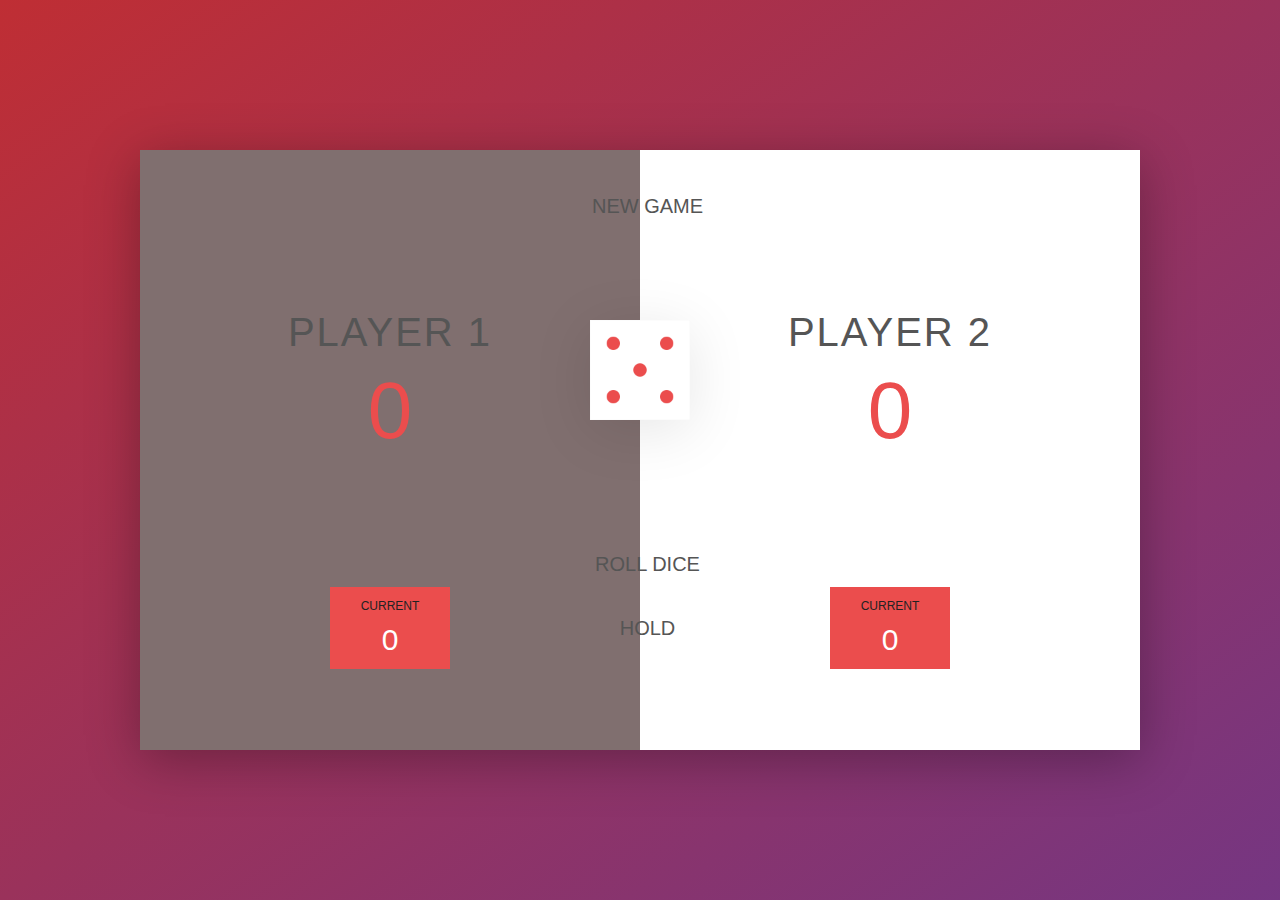
<file: index.html>
<!DOCTYPE html>
<html lang="en">
<head>
	<meta charset="UTF-8">
	<meta name="viewport" content="width=device-width, initial-scale=1.0">
	<link rel="preconnect" href="https://fonts.gstatic.com">
	<link href="https://fonts.googleapis.com/css2?family=Lato&display=swap" rel="stylesheet">
	<link type="text/css" rel="stylesheet" href="style.css">
	<title>Pig Game</title>
</head>
<body>
	<div class="wrapper clearfix">
		<div class="player-0-panel active">
			<div class="player-name" id="name-0">Player 1</div>
			<div class="player-score" id="score-0">43</div>
			<div class="player-current-box">
				<div class="player-current-lable">Current</div>
				<div class="player-current-score" id="current-0">11</div>
			</div>
		</div>
		<div class="player-1-panel">
			<div class="player-name" id="name-1">Player 2</div>
			<div class="player-score" id="score-1">72</div>
			<div class="player-current-box">
				<div class="player-current-lable">Current</div>
				<div class="player-current-score" id="current-0">0</div>
			</div>
		</div>
		<button class="btn-new"><i class="ion-ios-plus-outline"></i>New Game</button>
		<button class="btn-roll"><i class="ion-ios-plus-outline"></i>Roll Dice</button>
		<button class="btn-hold"><i class="ion-ios-plus outline"></i>Hold</button>

		<img src="dice-5.png" alt="Dice" class="dice">
	</div>
	<script src="app.js"></script>
	
</body>
</html>
</file>
<file: style.css>
/* GENERAL*/

* {
  margin: 0;
  padding: 0;
  box-sizing: border-box;
}
.clearfix::after{
  content: "";
  display: table;
  clear: both;
}
body {
  background-image: linear-gradient(to top left, #753682 0%, #bf2e34 100%);
  background-size: cover;
  background-position: center;
  font-family:sans-serif;
  font-weight: 300;
  position: relative;
  height: 100vh;
  color: #555;
}
.wrapper{
  width: 1000px;
  position: absolute;
  top: 50%;
  left: 50%;
  transform:translate(-50%,-50%);
  background-color: #fff;
  box-shadow: 0px 10px 50px rgba(0, 0, 0, 0.3);
  overflow: hidden;
}
.player-0-panel,
.player-1-panel{
  width: 50%;
  float: left;
  height: 600px;
  padding: 100px;
}
.player-name{
  font-size: 40px;
  text-align: center;
  text-transform: uppercase;
  letter-spacing: 2px;
  font-weight: 200;
  margin-top: 20%;
  margin-bottom: 10px;
  position: relative;
}
.player-score{
  text-align: center;
  font-size: 80px;
  font-weight: 100;
  color: #EB4D4D;
  margin-bottom: 130px;
}
.active{background-color: #806f6f;}
.active.player-name{font-weight: 300;}
.active.player-name::after{
  content: "\2022";
  font-size: 47px;
  position: absolute;
  color: #EB4D4D;
  top: -7px;
  right: 10px;
}
.player-current-box{
  background-color: #EB4D4D;
  color: #fff;
  width: 40%;
  margin: 0 auto;
  padding: 12px;
  text-align: center;
}
.player-current-lable{
  text-transform: uppercase;
  margin-bottom: 10px;
  font-size: 12px;
  color: #222;
}
.player-current-score{
  font-size: 30px;
}
button{
  position: absolute;
  width: 200px;
  left: 50%;
  transform: translateX(-50%);
  color: #555;
  background: none;
  border: none;
  font-family: sans-serif;
  font-size: 20px;
  text-transform: uppercase;
  cursor: pointer;
  font-weight: 300;
  transition: background-color 0.3s,color 0.3s;

}
button:hover{font-weight: 600;}
button:hover{margin-right: 20px;}
button:focus{outline: none;}
i{
  color: #EB4D4D;
  display: inline-block;
  margin-right: 15px;
  font-size: 32px;
  line-height: 1;
  vertical-align: text-top;
  margin-top: -4px;
  transition: margin 0.3s;
}
.btn-new{ top: 45px;}
.btn-hold{top: 467px;}
.btn-roll{top: 403px;}

.dice{
  position: absolute;
  left: 50%;
  top: 170px;
  transform: translateX(-50%);
  height: 100px;
  box-shadow: 0px 10px 60px rgba(0, 0, 0, 0.10);
}
.winner{
  background-color: #f7f7f7;

}
.winner.player-name{
  font-weight: 300 color #EB4D4D;

}
</file>
